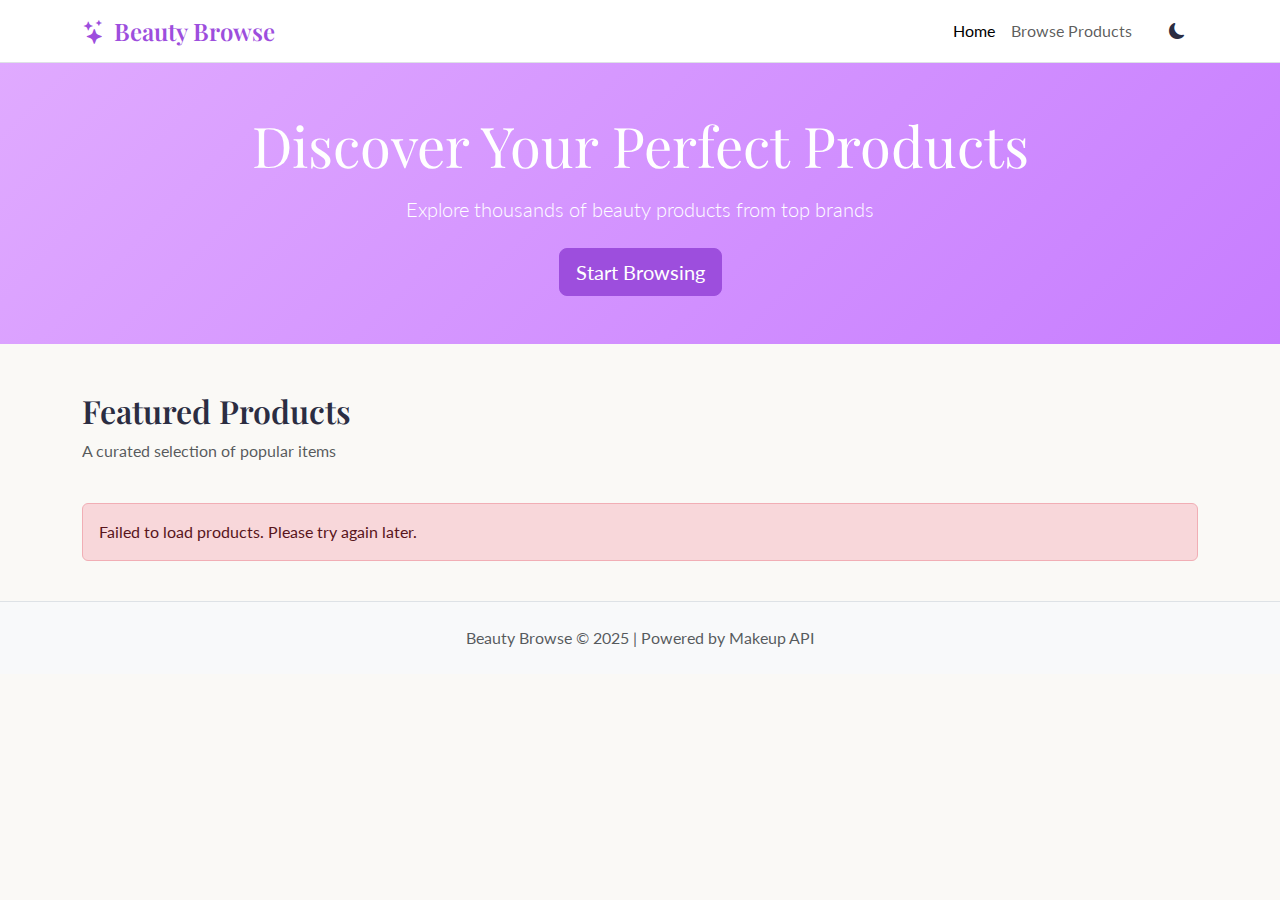
<file: final/index.html>
<!DOCTYPE html>
<html lang="en">
<head>
  <meta charset="UTF-8">
  <meta name="viewport" content="width=device-width, initial-scale=1">
  <title>Beauty Browse - Home</title>
  <link href="https://cdn.jsdelivr.net/npm/bootstrap@5.3.6/dist/css/bootstrap.min.css" rel="stylesheet">
  <link rel="stylesheet" href="https://cdn.jsdelivr.net/npm/bootstrap-icons@1.11.1/font/bootstrap-icons.css">
  <link href="https://fonts.googleapis.com/css2?family=Playfair+Display:wght@400;500;600;700&family=Lato:wght@300;400;700&display=swap" rel="stylesheet">
  <style>
    /* CSS will be inline for artifact simplicity */
    :root {
      --primary-color: #c77dff;
      --secondary-color: #e0aaff;
      --accent-color: #9d4edd;
      --bg-light: #faf9f6;
      --text-dark: #2b2d42;
      --text-muted: #6c757d;
    }

    [data-theme="dark"] {
      --primary-color: #b794f6;
      --secondary-color: #d4a5f3;
      --accent-color: #9d72e7;
      --bg-light: #1a1a1a;
      --text-dark: #e8e8e8;
      --text-muted: #a0a0a0;
    }

    body {
      font-family: 'Lato', sans-serif;
      background-color: var(--bg-light);
      color: var(--text-dark);
      transition: all 0.3s ease;
    }

    [data-theme="dark"] body {
      background-color: #1a1a1a;
    }

    [data-theme="dark"] .navbar,
    [data-theme="dark"] .hero-section,
    [data-theme="dark"] footer {
      background-color: #242424 !important;
      border-color: #3a3a3a !important;
    }

    [data-theme="dark"] .card {
      background-color: #2a2a2a;
      border-color: #3a3a3a;
    }

    h1, h2, .section-title {
      font-family: 'Playfair Display', serif;
      font-weight: 600;
      color: var(--text-dark);
    }

    .navbar-brand {
      font-family: 'Playfair Display', serif;
      font-weight: 600;
      font-size: 1.5rem;
      color: var(--accent-color) !important;
    }

    .hero-section {
      background: linear-gradient(135deg, var(--secondary-color) 0%, var(--primary-color) 100%);
      color: white;
    }

    .hero-section h1,
    .hero-section .lead {
      color: white;
    }

    .btn-primary {
      background-color: var(--accent-color);
      border-color: var(--accent-color);
    }

    .btn-primary:hover {
      background-color: var(--primary-color);
      border-color: var(--primary-color);
    }

    .card {
      border: none;
      box-shadow: 0 2px 8px rgba(0,0,0,0.1);
      transition: transform 0.2s;
      height: 100%;
    }

    .card:hover {
      transform: translateY(-5px);
      box-shadow: 0 4px 12px rgba(0,0,0,0.15);
    }

    .card-img-top {
      height: 200px;
      object-fit: contain;
      padding: 1rem;
      background-color: #f8f9fa;
    }

    [data-theme="dark"] .card-img-top {
      background-color: #333;
    }

    .price-tag {
      font-size: 1.25rem;
      font-weight: 600;
      color: var(--accent-color);
    }

    .product-brand {
      text-transform: capitalize;
      font-weight: 600;
      color: var(--text-muted);
      font-size: 0.875rem;
    }

    #themeToggle {
      color: var(--text-dark);
    }
  </style>
</head>
<body onload="initPage()">
  <nav class="navbar navbar-expand-lg navbar-light bg-white sticky-top border-bottom">
    <div class="container">
      <a class="navbar-brand" href="index.html">
        <i class="bi bi-stars me-2"></i>Beauty Browse
      </a>
      <button class="navbar-toggler" type="button" data-bs-toggle="collapse" data-bs-target="#navbarNav">
        <span class="navbar-toggler-icon"></span>
      </button>
      <div class="collapse navbar-collapse" id="navbarNav">
        <ul class="navbar-nav ms-auto">
          <li class="nav-item">
            <a class="nav-link active" href="index.html">Home</a>
          </li>
          <li class="nav-item">
            <a class="nav-link" href="search.html">Browse Products</a>
          </li>
        </ul>
        <button id="themeToggle" class="btn btn-link ms-3" onclick="toggleTheme()">
          <i id="themeIcon" class="bi bi-moon-fill"></i>
        </button>
      </div>
    </div>
  </nav>

  <header class="hero-section text-center py-5">
    <div class="container">
      <h1 class="display-4 mb-3">Discover Your Perfect Products</h1>
      <p class="lead mb-4">Explore thousands of beauty products from top brands</p>
      <a href="search.html" class="btn btn-primary btn-lg">Start Browsing</a>
    </div>
  </header>

  <div class="container my-5">
    <div class="row mb-4">
      <div class="col">
        <h2 class="section-title">Featured Products</h2>
        <p class="text-muted">A curated selection of popular items</p>
      </div>
    </div>

    <div id="loading" class="text-center my-5">
      <div class="spinner-border text-primary" role="status">
        <span class="visually-hidden">Loading...</span>
      </div>
      <p class="mt-3 text-muted">Loading products...</p>
    </div>

    <div id="error" class="alert alert-danger d-none"></div>
    
    <div id="productGrid" class="row row-cols-1 row-cols-md-3 row-cols-lg-4 g-4"></div>
  </div>

  <footer class="bg-light py-4 mt-5 border-top">
    <div class="container text-center">
      <p class="text-muted mb-0">Beauty Browse &copy; 2025 | Powered by Makeup API</p>
    </div>
  </footer>

  <script src="https://cdn.jsdelivr.net/npm/bootstrap@5.3.6/dist/js/bootstrap.bundle.min.js"></script>
  <script>
    const API_BASE = 'https://makeup-api.herokuapp.com/api/v1/products.json';

    function toggleTheme() {
      const body = document.body;
      const icon = document.getElementById('themeIcon');
      
      if (body.getAttribute('data-theme') === 'dark') {
        body.removeAttribute('data-theme');
        icon.className = 'bi bi-moon-fill';
        sessionStorage.setItem('theme', 'light');
      } else {
        body.setAttribute('data-theme', 'dark');
        icon.className = 'bi bi-sun-fill';
        sessionStorage.setItem('theme', 'dark');
      }
    }

    function loadTheme() {
      const savedTheme = sessionStorage.getItem('theme');
      const icon = document.getElementById('themeIcon');
      
      if (savedTheme === 'dark') {
        document.body.setAttribute('data-theme', 'dark');
        if (icon) icon.className = 'bi bi-sun-fill';
      }
    }

    function formatPrice(price) {
      return price ? `${parseFloat(price).toFixed(2)}` : 'Price N/A';
    }

    function createProductCard(product) {
      const imageUrl = product.image_link || 'https://via.placeholder.com/200?text=No+Image';
      const brand = product.brand || 'Unknown Brand';
      const name = product.name || 'Unnamed Product';
      const price = formatPrice(product.price);
      const type = product.product_type ? product.product_type.replace('_', ' ') : 'Product';

      return `
        <div class="col">
          <div class="card">
            <img src="${imageUrl}" class="card-img-top" alt="${name}" onerror="this.src='https://via.placeholder.com/200?text=No+Image'">
            <div class="card-body">
              <p class="product-brand mb-1">${brand}</p>
              <h6 class="card-title">${name}</h6>
              <p class="text-muted small mb-2">${type}</p>
              <p class="price-tag mb-0">${price}</p>
            </div>
          </div>
        </div>
      `;
    }

    function loadFeaturedProducts() {
      const loading = document.getElementById('loading');
      const error = document.getElementById('error');
      const grid = document.getElementById('productGrid');

      fetch(`${API_BASE}?brand=maybelline`)
        .then(response => response.json())
        .then(data => {
          loading.classList.add('d-none');

          if (!data || data.length === 0) {
            error.textContent = 'No products found.';
            error.classList.remove('d-none');
            return;
          }

          // Filter out products with no image or no price
          const filteredData = data.filter(product => {
            const hasImage = product.image_link && product.image_link.trim() !== '';
            const hasPrice = product.price && product.price !== '0.0' && product.price !== 0;
            return hasImage && hasPrice;
          });

          // Get first 12 filtered products
          const products = filteredData.slice(0, 12);
          
          if (products.length === 0) {
            error.textContent = 'No products found.';
            error.classList.remove('d-none');
            return;
          }

          grid.innerHTML = products.map(product => createProductCard(product)).join('');
        })
        .catch(err => {
          loading.classList.add('d-none');
          error.textContent = 'Failed to load products. Please try again later.';
          error.classList.remove('d-none');
          console.error('Error:', err);
        });
    }

    function initPage() {
      loadTheme();
      if (document.getElementById('productGrid')) {
        loadFeaturedProducts();
      }
    }
  </script>
</body>
</html>
</file>
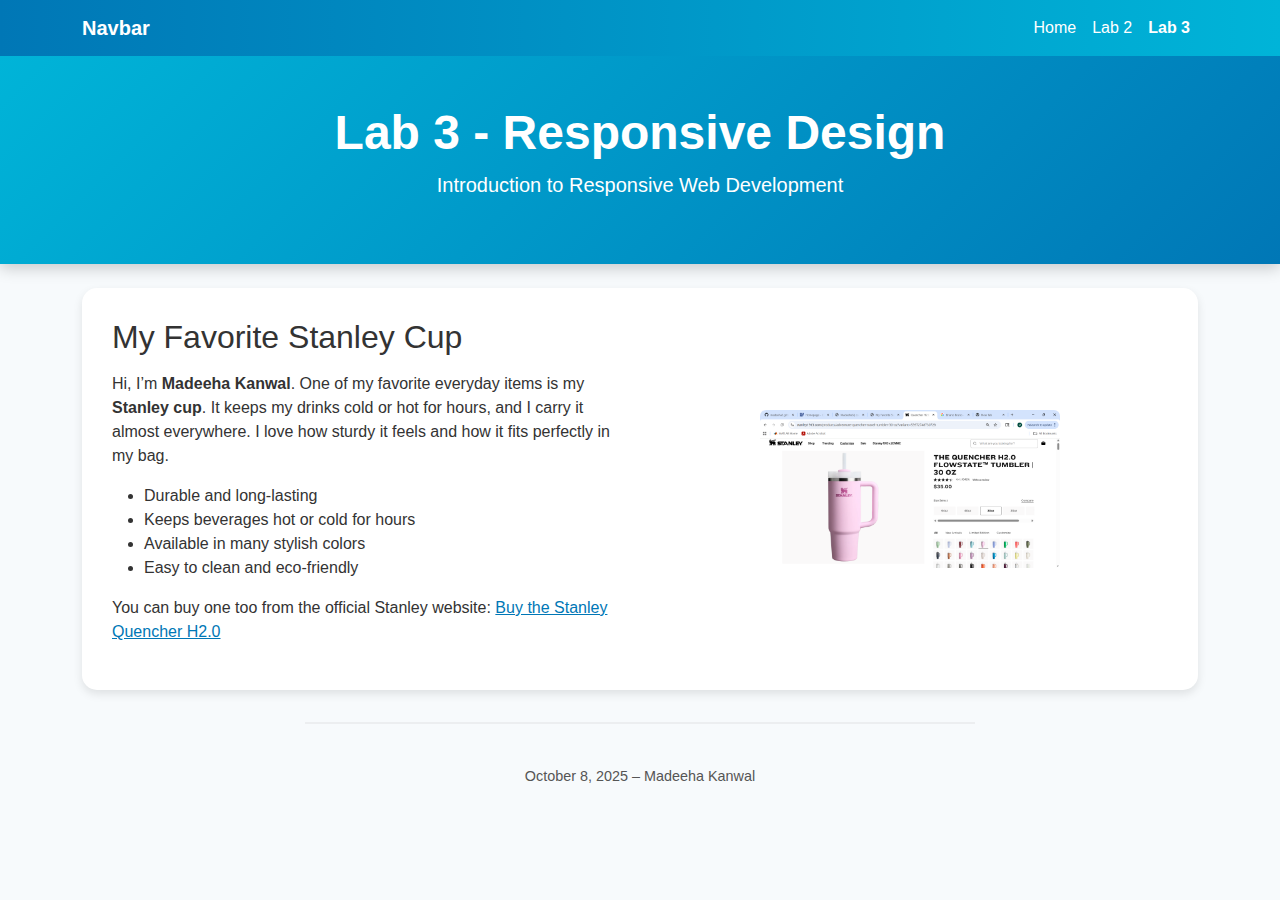
<file: LAB3/index.html>
<!DOCTYPE html>
<html lang="en">
<head>
    <meta charset="UTF-8">
    <meta name="viewport" content="width=device-width, initial-scale=1.0">
    <title>Lab 3 - Responsive Design</title>

    <!-- Bootstrap CSS -->
    <link href="https://cdn.jsdelivr.net/npm/bootstrap@5.3.3/dist/css/bootstrap.min.css" rel="stylesheet">

    <style>
        body {
            font-family: 'Poppins', sans-serif;
            background-color: #f7fafc;
            color: #333;
        }

        /* Navbar */
        .navbar {
            background: linear-gradient(90deg, #0077b6, #00b4d8);
        }
        .navbar a {
            color: white !important;
            transition: 0.3s;
        }
        .navbar a:hover {
            text-decoration: underline;
            color: #caf0f8 !important;
        }

        /* Jumbotron */
        header {
            background: linear-gradient(135deg, #00b4d8, #0077b6);
            color: white;
            box-shadow: 0 4px 15px rgba(0,0,0,0.2);
        }

        /* Image styling */
        img {
            transition: transform 0.4s ease, box-shadow 0.4s ease;
        }
        img:hover {
            transform: scale(1.05);
            box-shadow: 0 8px 20px rgba(0,0,0,0.3);
        }

        /* Links */
        a {
            color: #0077b6;
            font-weight: 500;
        }
        a:hover {
            color: #023e8a;
        }

        /* Card-style content */
        .content-box {
            background-color: white;
            border-radius: 15px;
            padding: 30px;
            box-shadow: 0 4px 10px rgba(0,0,0,0.1);
            transition: 0.3s;
        }
        .content-box:hover {
            box-shadow: 0 6px 20px rgba(0,0,0,0.15);
        }

        hr {
            border: 1px solid #ccc;
            width: 60%;
            margin: 2rem auto;
        }

        footer {
            text-align: center;
            color: #555;
            padding: 10px;
            font-size: 0.9rem;
        }
    </style>
</head>

<body>
    <!-- Navbar -->
    <nav class="navbar navbar-expand-lg navbar-dark">
        <div class="container">
            <a class="navbar-brand fw-bold" href="#">Navbar</a>
            <button class="navbar-toggler" type="button" data-bs-toggle="collapse" data-bs-target="#navbarNav">
                <span class="navbar-toggler-icon"></span>
            </button>

            <div class="collapse navbar-collapse" id="navbarNav">
                <ul class="navbar-nav ms-auto">
                    <li class="nav-item"><a class="nav-link" href="index.html">Home</a></li>
                    <li class="nav-item"><a class="nav-link" href="lab2.html">Lab 2</a></li>
                    <li class="nav-item"><a class="nav-link active fw-semibold" href="lab3.html">Lab 3</a></li>
                </ul>
            </div>
        </div>
    </nav>

    <!-- Header / Jumbotron -->
    <header class="text-center py-5 mb-4">
        <div class="container">
            <h1 class="display-5 fw-bold">Lab 3 - Responsive Design</h1>
            <p class="lead">Introduction to Responsive Web Development</p>
        </div>
    </header>

    <!-- Main Content -->
    <div class="container mb-5">
        <div class="content-box">
            <div class="row align-items-center">
                <div class="col-md-6 mb-4 mb-md-0">
                    <h2 class="mb-3">My Favorite Stanley Cup</h2>
                    <p>
                        Hi, I’m <strong>Madeeha Kanwal</strong>. One of my favorite everyday items is my
                        <strong>Stanley cup</strong>. It keeps my drinks cold or hot for hours,
                        and I carry it almost everywhere. I love how sturdy it feels and how it fits perfectly in my bag.
                    </p>

                    <ul>
                        <li>Durable and long-lasting</li>
                        <li>Keeps beverages hot or cold for hours</li>
                        <li>Available in many stylish colors</li>
                        <li>Easy to clean and eco-friendly</li>
                    </ul>

                    <p>
                        You can buy one too from the official Stanley website:
                        <a href="https://www.stanley1913.com/products/quencher-h2-0-flowstate-tumbler-40-oz" target="_blank">
                            Buy the Stanley Quencher H2.0
                        </a>
                    </p>
                </div>

                <div class="col-md-6 text-center">
                    <img src="image/mycup.jpg" alt="My Stanley Cup" class="img-fluid rounded" width="300">
                </div>
            </div>
        </div>

        <hr>
        <footer>
            October 8, 2025 – Madeeha Kanwal
        </footer>
    </div>

    <!-- Bootstrap JS -->
    <script src="https://cdn.jsdelivr.net/npm/bootstrap@5.3.3/dist/js/bootstrap.bundle.min.js"></script>
</body>
</html>
</file>
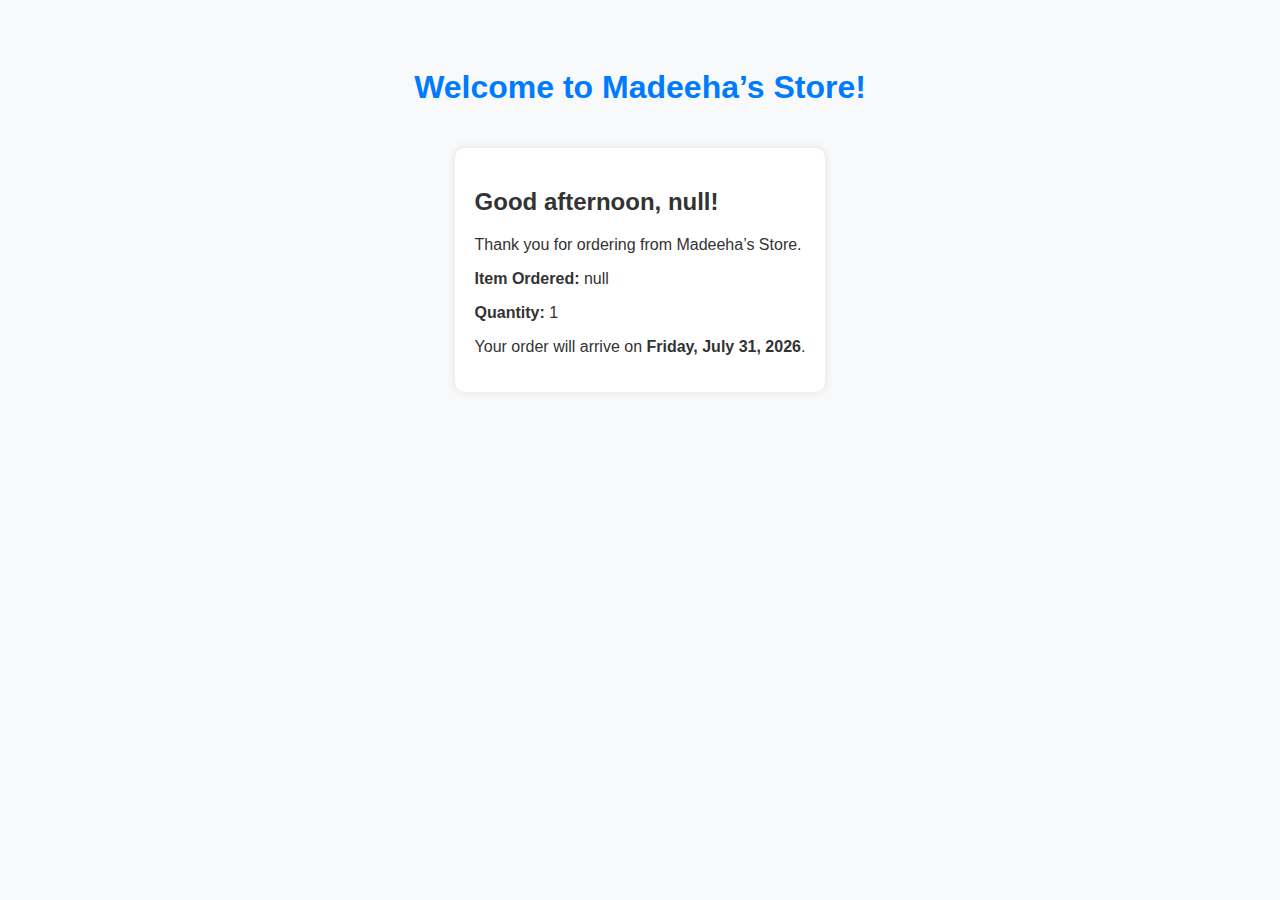
<file: LAB4/index.html>
<!DOCTYPE html>
<html>
<head>
    <title>Madeeha's Online Store</title>
    <meta charset="UTF-8">
    <meta name="viewport" content="width=device-width, initial-scale=1.0">
    <style>
        body {
            font-family: Arial, sans-serif;
            background-color: #f8f9fa;
            color: #333;
            text-align: center;
            padding: 40px;
        }
        h1 {
            color: #007BFF;
        }
        .order-summary {
            background-color: #fff;
            border-radius: 10px;
            box-shadow: 0px 0px 10px rgba(0,0,0,0.1);
            display: inline-block;
            padding: 20px;
            margin-top: 20px;
            text-align: left;
        }
    </style>
</head>

<body>
    <h1>Welcome to Madeeha’s Store!</h1>
    <div id="orderDetails" class="order-summary"></div>

    <script>
        // 1. Welcome alert
        alert("Welcome to Madeeha’s Store!");

        // 2. Prompt for name, item, quantity
        const name = prompt("What is your name?");
        const item = prompt("What item would you like to order?");
        let quantity = prompt("How many would you like to order? (1-99)");

        // Ensure quantity is between 1–99
        quantity = parseInt(quantity);
        if (isNaN(quantity) || quantity < 1 || quantity > 99) {
            alert("Please enter a valid number between 1 and 99.");
            quantity = 1; // default value
        }

        // 3. Greet customer appropriately based on time
        const hour = new Date().getHours();
        let greeting;
        if (hour < 12) {
            greeting = "Good morning";
        } else if (hour < 18) {
            greeting = "Good afternoon";
        } else {
            greeting = "Good evening";
        }

        // 4. Calculate delivery date (7 days from now)
        const today = new Date();
        const arrival = new Date(today);
        arrival.setDate(today.getDate() + 7);

        // Format the arrival date
        const options = { weekday: 'long', year: 'numeric', month: 'long', day: 'numeric' };
        const arrivalDate = arrival.toLocaleDateString('en-US', options);

        // 5. Display order details on the website
        document.getElementById("orderDetails").innerHTML = `
            <h2>${greeting}, ${name}!</h2>
            <p>Thank you for ordering from Madeeha’s Store.</p>
            <p><strong>Item Ordered:</strong> ${item}</p>
            <p><strong>Quantity:</strong> ${quantity}</p>
            <p>Your order will arrive on <strong>${arrivalDate}</strong>.</p>
        `;
    </script>
</body>
</html>
</file>
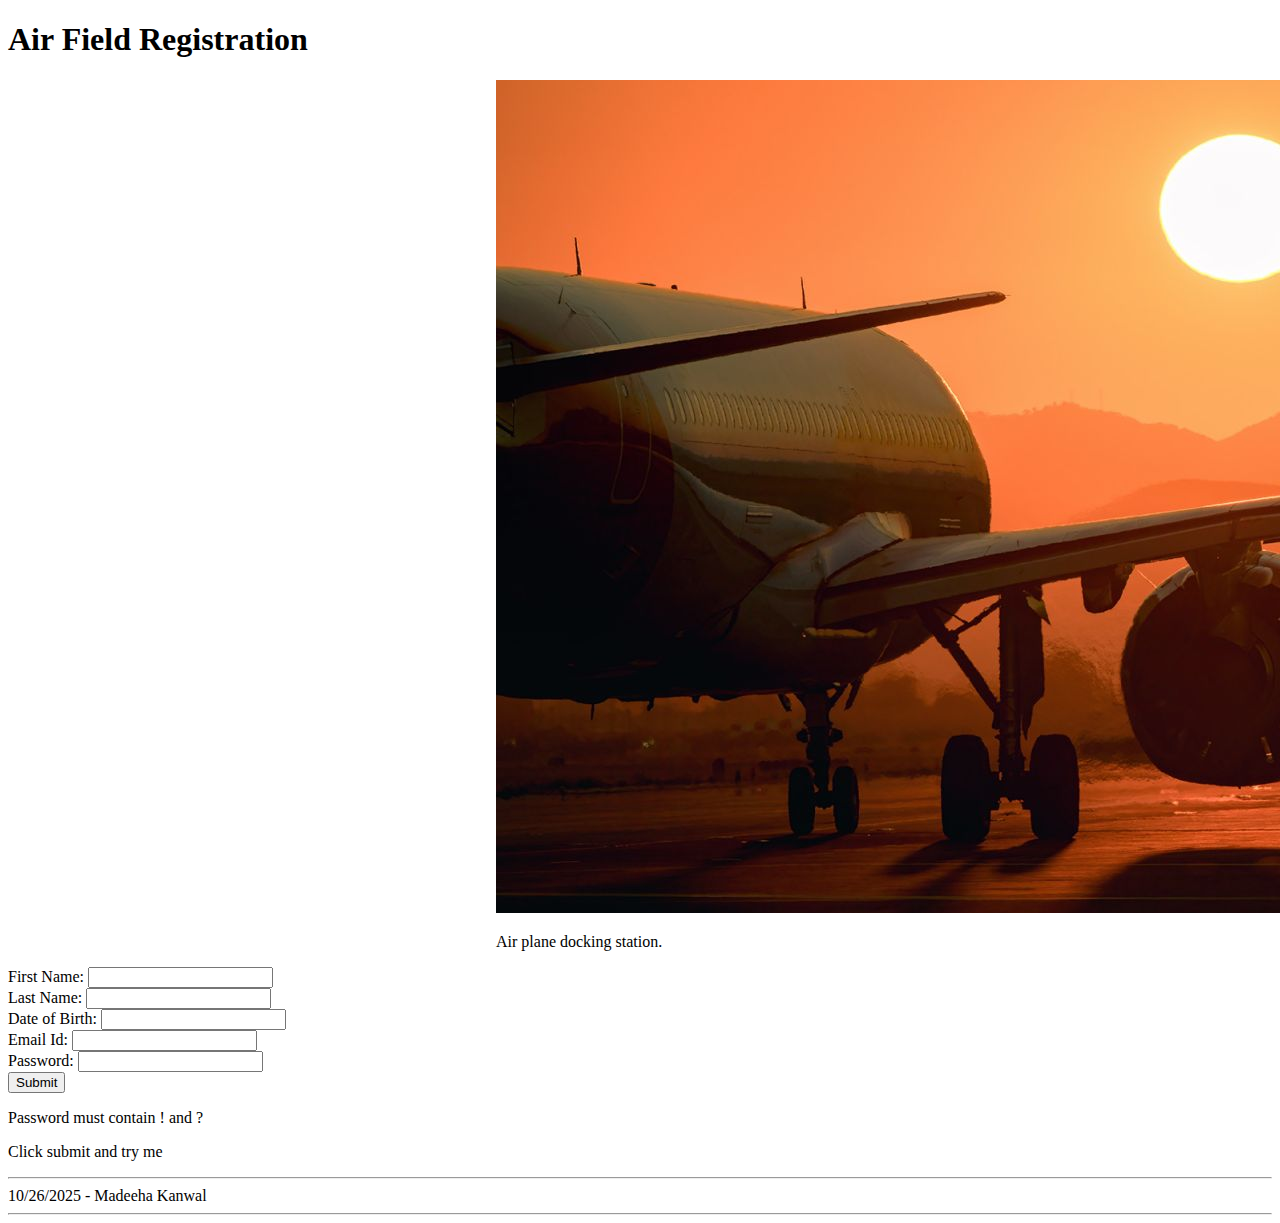
<file: LAB5/INDEX.HTML>
<!DOCTYPE html>
<head>
    <title> Air Field Registration </title>
   
    <!-- Required meta tags -->
    <meta charset="utf-8">
    <meta name="viewport" content="width=device-width, initial-scale=1, shrink-to-fit=no">
 
    <!-- Bootstrap CSS -->
    <link href="https://cdn.jsdelivr.net/npm/bootstrap@5.3.2/dist/css/bootstrap.min.css" rel="stylesheet"
    integrity="sha384-T3c6CoIi6uLrA9TneNEoa7RxnatzjcDSCmG1MXxSR1GAsXEV/Dwwykc2MPK8M2HN" crossorigin="anonymous">
    <script src="https://cdn.jsdelivr.net/npm/bootstrap@5.3.2/dist/js/bootstrap.bundle.min.js"
    integrity="sha384-C6RzsynM9kWDrMNeT87bh95OGNyZPhcTNXj1NW7RuBCsyN/o0jlpcV8Qyq46cDfL" crossorigin="anonymous"></script>

    <script>
        function submitForm(){
            var elements = document.getElementById("myForm").elements;
            var elemArr1 = Array.from(elements);
            var submission = {};
            elemArr1.forEach((element) => {
                if (element.name){
                    submission[element.name] = element.value;
                }
            });
            var p = submission["Pass"] || "";
            var correctpassword = p.includes("!") || p.includes("?");

            submission["Pass"] = "*".repeat(p.length);
       
            var approval;
            if (correctpassword){
                approval = "<strong>Submission Successful!</strong>";
            } else {
                approval = "<strong>Submission Unsuccessful! Password must contain ! and ? </strong>";    
            }

            var demo = `
                ${approval}<br>
                First Name: ${submission["fname"] || ""}<br>
                Last Name: ${submission["lname"] || ""}<br>
                Date of Birth: ${submission["fdate"] || ""}<br>
                Email: ${submission["email"] || ""}<br>
                Password: ${submission["Pass"]}
            `;
           
            document.getElementById("demo").innerHTML = demo;
        }
    </script>
</head>
<body>
    <div class="container text-center">
        <h1 class="my-4"> Air Field Registration </h1>
        <div class="card" style="width: 18rem; margin: 0 auto;">
            <img src="image/airplanes.jpg" class="card-img-top">
            <div class="card-body">
                <p class="card-text">Air plane docking station.</p>
            </div>
        </div>
           
        <form id="myForm">
            First Name: <input type="text" name="fname"><br>
            Last Name: <input type="text" name="lname"><br>
            Date of Birth: <input type="text" name="fdate"><br>
            Email Id: <input type="text" name="email"><br>
            Password: <input type="text" name="Pass"><br>
        </form>

        <button class="btn btn-primary mt-3" onclick="submitForm()">Submit</button>
        <p class="mt-2">Password must contain ! and ?</p>
        <p>Click submit and try me</p>
        <p id="demo"></p>
    </div>

    <hr class="horizontal rule">
    <span>10/26/2025 - Madeeha Kanwal</span>
    <hr class="horizontal rule">
</body>
</html>
</file>
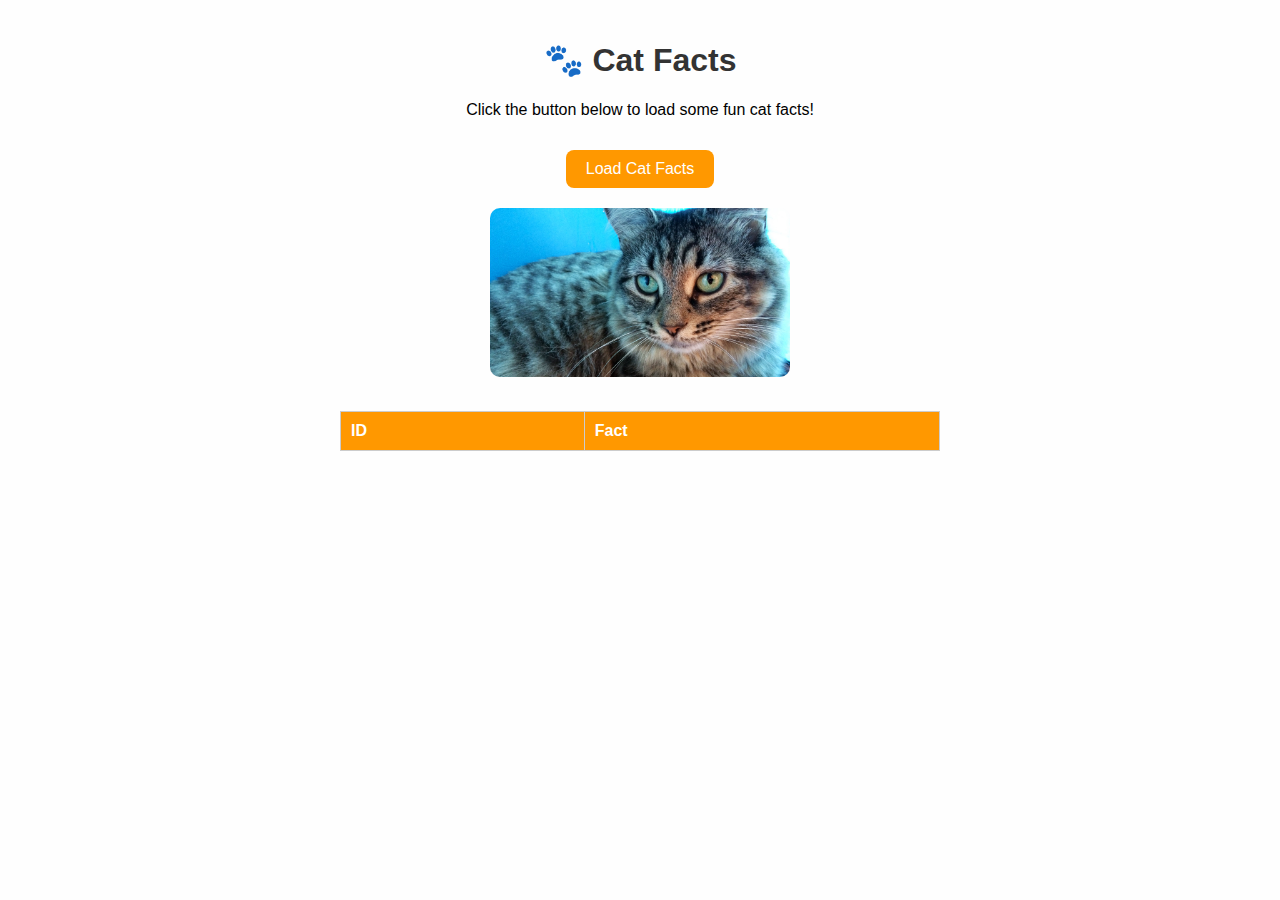
<file: LAB6/Index.html>
<!DOCTYPE html>
<html lang="en">
<head>
    <meta charset="UTF-8">
    <meta name="viewport" content="width=device-width, initial-scale=1.0">
    <title>Cat Facts</title>
    <style>
        /* Basic styling to make the page look clean and centered */
        body {
            font-family: Arial, sans-serif;
            background-color: #fefefe;
            text-align: center;
            margin: 0;
            padding: 20px;
        }

        h1 {
            color: #333;
        }

        button {
            background-color: #ff9800;
            color: white;
            border: none;
            padding: 10px 20px;
            margin-top: 15px;
            border-radius: 8px;
            cursor: pointer;
            font-size: 16px;
        }

        button:hover {
            background-color: #e68a00;
        }

        img {
            margin-top: 20px;
            width: 300px;
            border-radius: 10px;
        }

        table {
            margin: 30px auto;
            border-collapse: collapse;
            width: 80%;
            max-width: 600px;
        }

        th, td {
            border: 1px solid #ccc;
            padding: 10px;
            text-align: left;
        }

        th {
            background-color: #ff9800;
            color: white;
        }

        tr:nth-child(even) {
            background-color: #f2f2f2;
        }
    </style>
</head>
<body>
    <h1>🐾 Cat Facts</h1>
    <p>Click the button below to load some fun cat facts!</p>

    <!-- Button to load data from REST API -->
    <button onclick="loadCatFacts()">Load Cat Facts</button>

    <!-- Default image before API call -->
    <div>
        <img id="catImage" src="image/mycat.jpg" alt="My Cat">
    </div>

    <!-- Table to show data from the API -->
    <table>
        <thead>
            <tr>
                <th>ID</th>
                <th>Fact</th>
            </tr>
        </thead>
        <tbody id="factsTable"></tbody>
    </table>

    <script>
        // Function to fetch and display cat facts from REST API
        async function loadCatFacts() {
            const apiUrl = 'https://brianobruno.github.io/cats.json';

            try {
                // Fetch data from the API
                const response = await fetch(apiUrl);
                const data = await response.json();

                // Update image with the one from the API
                document.getElementById("catImage").src = data.image;

                // Sort facts by factId
                const sortedFacts = data.facts.sort((a, b) => a.factId - b.factId);

                // Display facts in the table
                const tableBody = document.getElementById("factsTable");
                tableBody.innerHTML = ""; // clear old data

                sortedFacts.forEach(fact => {
                    const row = `<tr>
                                    <td>${fact.factId}</td>
                                    <td>${fact.text}</td>
                                 </tr>`;
                    tableBody.innerHTML += row;
                });

            } catch (error) {
                console.error("Error fetching cat facts:", error);
                alert("Something went wrong while loading cat facts. Please try again.");
            }
        }
    </script>
</body>
</html>
</file>
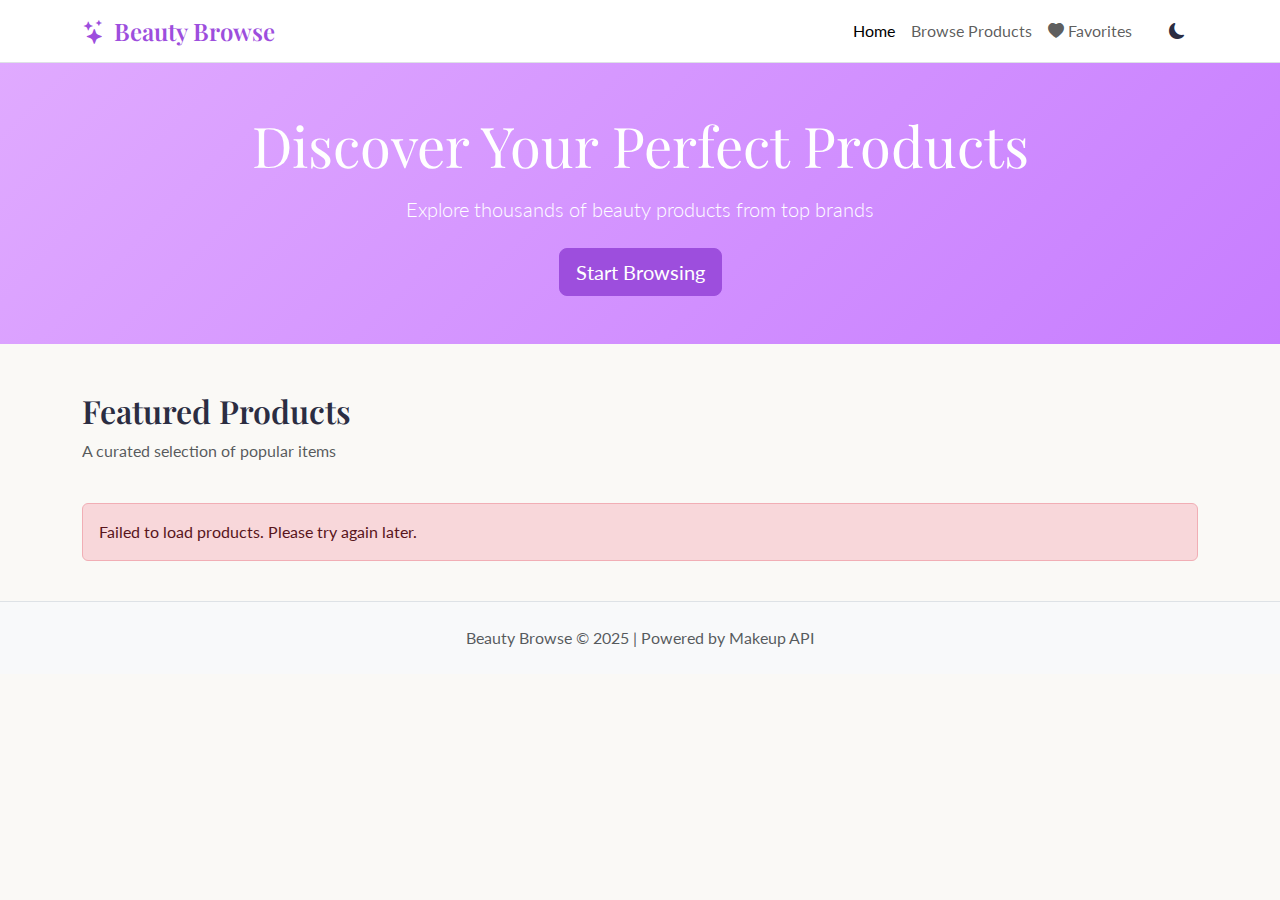
<file: final/final/index.html>
<!DOCTYPE html>
<html lang="en">
<head>
  <meta charset="UTF-8">
  <meta name="viewport" content="width=device-width, initial-scale=1">
  <title>Beauty Browse - Home</title>
  <link href="https://cdn.jsdelivr.net/npm/bootstrap@5.3.6/dist/css/bootstrap.min.css" rel="stylesheet">
  <link rel="stylesheet" href="https://cdn.jsdelivr.net/npm/bootstrap-icons@1.11.1/font/bootstrap-icons.css">
  <link href="https://fonts.googleapis.com/css2?family=Playfair+Display:wght@400;500;600;700&family=Lato:wght@300;400;700&display=swap" rel="stylesheet">
  <style>
    :root {
      --primary-color: #c77dff;
      --secondary-color: #e0aaff;
      --accent-color: #9d4edd;
      --bg-light: #faf9f6;
      --text-dark: #2b2d42;
      --text-muted: #6c757d;
    }

    [data-theme="dark"] {
      --primary-color: #b794f6;
      --secondary-color: #d4a5f3;
      --accent-color: #9d72e7;
      --bg-light: #1a1a1a;
      --text-dark: #e8e8e8;
      --text-muted: #a0a0a0;
    }

    body {
      font-family: 'Lato', sans-serif;
      background-color: var(--bg-light);
      color: var(--text-dark);
      transition: all 0.3s ease;
    }

    [data-theme="dark"] body {
      background-color: #1a1a1a;
    }

    [data-theme="dark"] .navbar,
    [data-theme="dark"] .hero-section,
    [data-theme="dark"] footer,
    [data-theme="dark"] .modal-content {
      background-color: #242424 !important;
      border-color: #3a3a3a !important;
    }

    [data-theme="dark"] .card {
      background-color: #2a2a2a;
      border-color: #3a3a3a;
    }

    [data-theme="dark"] .btn-close {
      filter: invert(1);
    }

    h1, h2, .section-title {
      font-family: 'Playfair Display', serif;
      font-weight: 600;
      color: var(--text-dark);
    }

    .navbar-brand {
      font-family: 'Playfair Display', serif;
      font-weight: 600;
      font-size: 1.5rem;
      color: var(--accent-color) !important;
    }

    .hero-section {
      background: linear-gradient(135deg, var(--secondary-color) 0%, var(--primary-color) 100%);
      color: white;
    }

    .hero-section h1,
    .hero-section .lead {
      color: white;
    }

    .btn-primary {
      background-color: var(--accent-color);
      border-color: var(--accent-color);
    }

    .btn-primary:hover {
      background-color: var(--primary-color);
      border-color: var(--primary-color);
    }

    .card {
      border: none;
      box-shadow: 0 2px 8px rgba(0,0,0,0.1);
      transition: transform 0.2s;
      height: 100%;
      position: relative;
    }

    .card:hover {
      transform: translateY(-5px);
      box-shadow: 0 4px 12px rgba(0,0,0,0.15);
    }

    .card-img-top {
      height: 200px;
      object-fit: contain;
      padding: 1rem;
      background-color: #f8f9fa;
      cursor: pointer;
    }

    [data-theme="dark"] .card-img-top {
      background-color: #333;
    }

    .price-tag {
      font-size: 1.25rem;
      font-weight: 600;
      color: var(--accent-color);
    }

    .product-brand {
      text-transform: capitalize;
      font-weight: 600;
      color: var(--text-muted);
      font-size: 0.875rem;
    }

    #themeToggle {
      color: var(--text-dark);
    }

    .favorite-btn {
      position: absolute;
      top: 10px;
      right: 10px;
      background: white;
      border: none;
      border-radius: 50%;
      width: 36px;
      height: 36px;
      display: flex;
      align-items: center;
      justify-content: center;
      cursor: pointer;
      box-shadow: 0 2px 4px rgba(0,0,0,0.1);
      transition: all 0.2s;
      z-index: 10;
    }

    [data-theme="dark"] .favorite-btn {
      background: #333;
    }

    .favorite-btn:hover {
      transform: scale(1.1);
    }

    .favorite-btn i {
      font-size: 1.2rem;
      color: var(--accent-color);
    }

    .favorite-btn.active i {
      color: #e63946;
    }

    .favorites-badge {
      position: relative;
    }

    .favorites-badge .badge {
      position: absolute;
      top: -8px;
      right: -8px;
      background-color: #e63946;
    }

    .product-detail-img {
      max-height: 400px;
      object-fit: contain;
      background-color: #f8f9fa;
      padding: 2rem;
      border-radius: 8px;
    }

    [data-theme="dark"] .product-detail-img {
      background-color: #333;
    }

    .color-swatch {
      display: inline-block;
      width: 30px;
      height: 30px;
      border-radius: 50%;
      border: 2px solid #ddd;
      margin-right: 8px;
      margin-bottom: 8px;
    }

    .tag-badge {
      display: inline-block;
      margin-right: 6px;
      margin-bottom: 6px;
    }
  </style>
</head>
<body onload="initPage()">
  <nav class="navbar navbar-expand-lg navbar-light bg-white sticky-top border-bottom">
    <div class="container">
      <a class="navbar-brand" href="#" onclick="loadPage('home')">
        <i class="bi bi-stars me-2"></i>Beauty Browse
      </a>
      <button class="navbar-toggler" type="button" data-bs-toggle="collapse" data-bs-target="#navbarNav">
        <span class="navbar-toggler-icon"></span>
      </button>
      <div class="collapse navbar-collapse" id="navbarNav">
        <ul class="navbar-nav ms-auto">
          <li class="nav-item">
            <a class="nav-link active" href="#" onclick="loadPage('home')">Home</a>
          </li>
          <li class="nav-item">
            <a class="nav-link" href="#" onclick="loadPage('search')">Browse Products</a>
          </li>
          <li class="nav-item">
            <a class="nav-link favorites-badge" href="#" onclick="loadPage('favorites')">
              <i class="bi bi-heart-fill me-1"></i>Favorites
              <span id="favBadge" class="badge rounded-pill d-none">0</span>
            </a>
          </li>
        </ul>
        <button id="themeToggle" class="btn btn-link ms-3" onclick="toggleTheme()">
          <i id="themeIcon" class="bi bi-moon-fill"></i>
        </button>
      </div>
    </div>
  </nav>

  <div id="pageContent"></div>

  <footer class="bg-light py-4 mt-5 border-top">
    <div class="container text-center">
      <p class="text-muted mb-0">Beauty Browse &copy; 2025 | Powered by Makeup API</p>
    </div>
  </footer>

  <!-- Product Detail Modal -->
  <div class="modal fade" id="productModal" tabindex="-1">
    <div class="modal-dialog modal-lg modal-dialog-centered">
      <div class="modal-content">
        <div class="modal-header">
          <h5 class="modal-title" id="modalProductName">Product Details</h5>
          <button type="button" class="btn-close" data-bs-dismiss="modal"></button>
        </div>
        <div class="modal-body" id="modalBody">
          <div class="text-center">
            <div class="spinner-border text-primary" role="status">
              <span class="visually-hidden">Loading...</span>
            </div>
          </div>
        </div>
      </div>
    </div>
  </div>

  <script src="https://cdn.jsdelivr.net/npm/bootstrap@5.3.6/dist/js/bootstrap.bundle.min.js"></script>
  <script>
    const API_BASE = 'https://makeup-api.herokuapp.com/api/v1/products.json';
    let favorites = [];
    let currentPage = 'home';

    // Theme functions
    function toggleTheme() {
      const body = document.body;
      const icon = document.getElementById('themeIcon');
      
      if (body.getAttribute('data-theme') === 'dark') {
        body.removeAttribute('data-theme');
        icon.className = 'bi bi-moon-fill';
        sessionStorage.setItem('theme', 'light');
      } else {
        body.setAttribute('data-theme', 'dark');
        icon.className = 'bi bi-sun-fill';
        sessionStorage.setItem('theme', 'dark');
      }
    }

    function loadTheme() {
      const savedTheme = sessionStorage.getItem('theme');
      const icon = document.getElementById('themeIcon');
      
      if (savedTheme === 'dark') {
        document.body.setAttribute('data-theme', 'dark');
        if (icon) icon.className = 'bi bi-sun-fill';
      }
    }

    // Favorites functions
    function loadFavorites() {
      const saved = sessionStorage.getItem('favorites');
      if (saved) {
        favorites = JSON.parse(saved);
        updateFavoritesBadge();
      }
    }

    function saveFavorites() {
      sessionStorage.setItem('favorites', JSON.stringify(favorites));
      updateFavoritesBadge();
    }

    function toggleFavorite(productId) {
      const index = favorites.indexOf(productId);
      if (index > -1) {
        favorites.splice(index, 1);
      } else {
        favorites.push(productId);
      }
      saveFavorites();
      
      // Update button state
      const btn = document.querySelector(`[data-product-id="${productId}"]`);
      if (btn) {
        btn.classList.toggle('active');
      }
      
      // Refresh favorites page if we're on it
      if (currentPage === 'favorites') {
        loadPage('favorites');
      }
    }

    function isFavorite(productId) {
      return favorites.includes(productId);
    }

    function updateFavoritesBadge() {
      const badge = document.getElementById('favBadge');
      if (favorites.length > 0) {
        badge.textContent = favorites.length;
        badge.classList.remove('d-none');
      } else {
        badge.classList.add('d-none');
      }
    }

    // Product card creation
    function formatPrice(price) {
      return price ? `$${parseFloat(price).toFixed(2)}` : 'Price N/A';
    }

    function createProductCard(product) {
      const imageUrl = product.image_link || 'https://via.placeholder.com/200?text=No+Image';
      const brand = product.brand || 'Unknown Brand';
      const name = product.name || 'Unnamed Product';
      const price = formatPrice(product.price);
      const type = product.product_type ? product.product_type.replace('_', ' ') : 'Product';
      const isFav = isFavorite(product.id);

      return `
        <div class="col">
          <div class="card">
            <button class="favorite-btn ${isFav ? 'active' : ''}" data-product-id="${product.id}" onclick="toggleFavorite(${product.id})">
              <i class="bi bi-heart-fill"></i>
            </button>
            <img src="${imageUrl}" class="card-img-top" alt="${name}" 
                 onerror="this.src='https://via.placeholder.com/200?text=No+Image'"
                 onclick="showProductDetail(${product.id})">
            <div class="card-body">
              <p class="product-brand mb-1">${brand}</p>
              <h6 class="card-title" style="cursor: pointer;" onclick="showProductDetail(${product.id})">${name}</h6>
              <p class="text-muted small mb-2">${type}</p>
              <p class="price-tag mb-0">${price}</p>
            </div>
          </div>
        </div>
      `;
    }

    // Product detail modal
    async function showProductDetail(productId) {
      const modal = new bootstrap.Modal(document.getElementById('productModal'));
      const modalBody = document.getElementById('modalBody');
      
      // Show loading
      modalBody.innerHTML = `
        <div class="text-center">
          <div class="spinner-border text-primary" role="status">
            <span class="visually-hidden">Loading...</span>
          </div>
        </div>
      `;
      modal.show();

      try {
        const response = await fetch(`https://makeup-api.herokuapp.com/api/v1/products/${productId}.json`);
        const product = await response.json();
        
        document.getElementById('modalProductName').textContent = product.name || 'Product Details';
        
        const colors = product.product_colors || [];
        const tags = product.tag_list || [];
        const description = product.description || 'No description available.';
        
        modalBody.innerHTML = `
          <div class="row">
            <div class="col-md-5">
              <img src="${product.image_link || 'https://via.placeholder.com/400?text=No+Image'}" 
                   class="img-fluid product-detail-img" 
                   alt="${product.name}"
                   onerror="this.src='https://via.placeholder.com/400?text=No+Image'">
            </div>
            <div class="col-md-7">
              <p class="product-brand mb-2" style="font-size: 1rem;">${product.brand || 'Unknown Brand'}</p>
              <h4 class="mb-3">${product.name || 'Unnamed Product'}</h4>
              <h3 class="price-tag mb-4">${formatPrice(product.price)}</h3>
              
              <div class="mb-3">
                <strong>Type:</strong> 
                <span class="badge bg-secondary">${product.product_type ? product.product_type.replace('_', ' ') : 'N/A'}</span>
              </div>
              
              ${product.category ? `<div class="mb-3"><strong>Category:</strong> ${product.category}</div>` : ''}
              
              ${tags.length > 0 ? `
                <div class="mb-3">
                  <strong>Tags:</strong><br>
                  ${tags.map(tag => `<span class="badge bg-info tag-badge">${tag}</span>`).join('')}
                </div>
              ` : ''}
              
              ${colors.length > 0 ? `
                <div class="mb-3">
                  <strong>Available Colors:</strong> (${colors.length})<br>
                  ${colors.slice(0, 12).map(color => 
                    `<span class="color-swatch" style="background-color: ${color.hex_value};" 
                          title="${color.colour_name || 'Color'}"></span>`
                  ).join('')}
                  ${colors.length > 12 ? `<span class="text-muted small">+${colors.length - 12} more</span>` : ''}
                </div>
              ` : ''}
              
              ${product.rating ? `
                <div class="mb-3">
                  <strong>Rating:</strong> 
                  ${'⭐'.repeat(Math.round(product.rating))} (${product.rating})
                </div>
              ` : ''}
              
              <div class="mb-3">
                <strong>Description:</strong>
                <p class="mt-2">${description}</p>
              </div>
              
              ${product.product_link ? `
                <a href="${product.product_link}" target="_blank" class="btn btn-primary">
                  <i class="bi bi-box-arrow-up-right me-2"></i>View on Website
                </a>
              ` : ''}
              
              <button class="btn ${isFavorite(product.id) ? 'btn-danger' : 'btn-outline-danger'} ms-2" 
                      onclick="toggleFavorite(${product.id}); this.blur(); showProductDetail(${product.id});">
                <i class="bi bi-heart-fill me-2"></i>${isFavorite(product.id) ? 'Remove from Favorites' : 'Add to Favorites'}
              </button>
            </div>
          </div>
        `;
      } catch (error) {
        modalBody.innerHTML = `
          <div class="alert alert-danger">
            Failed to load product details. Please try again.
          </div>
        `;
        console.error('Error:', error);
      }
    }

    // Page navigation
    function loadPage(page) {
      currentPage = page;
      const content = document.getElementById('pageContent');
      
      // Update active nav
      document.querySelectorAll('.nav-link').forEach(link => {
        link.classList.remove('active');
      });
      
      if (page === 'home') {
        document.querySelectorAll('.nav-link')[0].classList.add('active');
        content.innerHTML = `
          <header class="hero-section text-center py-5">
            <div class="container">
              <h1 class="display-4 mb-3">Discover Your Perfect Products</h1>
              <p class="lead mb-4">Explore thousands of beauty products from top brands</p>
              <button onclick="loadPage('search')" class="btn btn-primary btn-lg">Start Browsing</button>
            </div>
          </header>
          <div class="container my-5">
            <div class="row mb-4">
              <div class="col">
                <h2 class="section-title">Featured Products</h2>
                <p class="text-muted">A curated selection of popular items</p>
              </div>
            </div>
            <div id="loading" class="text-center my-5">
              <div class="spinner-border text-primary" role="status">
                <span class="visually-hidden">Loading...</span>
              </div>
              <p class="mt-3 text-muted">Loading products...</p>
            </div>
            <div id="error" class="alert alert-danger d-none"></div>
            <div id="productGrid" class="row row-cols-1 row-cols-md-3 row-cols-lg-4 g-4"></div>
          </div>
        `;
        loadFeaturedProducts();
      } else if (page === 'search') {
        document.querySelectorAll('.nav-link')[1].classList.add('active');
        content.innerHTML = `
          <div class="search-section" style="background-color: white; padding: 3rem 0; margin-bottom: 2rem; border-bottom: 1px solid #e0e0e0;">
            <div class="container">
              <h1 class="text-center mb-4">Browse Products</h1>
              <div class="row g-3">
                <div class="col-md-5">
                  <label class="filter-label" style="font-weight: 500; margin-bottom: 0.5rem;">Brand</label>
                  <select id="brandSelect" class="form-select">
                    <option value="">All Brands</option>
                    <option value="maybelline">Maybelline</option>
                    <option value="covergirl">CoverGirl</option>
                    <option value="nyx">NYX</option>
                    <option value="revlon">Revlon</option>
                    <option value="l'oreal">L'Oreal</option>
                    <option value="essence">Essence</option>
                    <option value="wet n wild">Wet n Wild</option>
                    <option value="milani">Milani</option>
                  </select>
                </div>
                <div class="col-md-5">
                  <label class="filter-label" style="font-weight: 500; margin-bottom: 0.5rem;">Product Type</label>
                  <select id="typeSelect" class="form-select">
                    <option value="">All Types</option>
                    <option value="lipstick">Lipstick</option>
                    <option value="lip_liner">Lip Liner</option>
                    <option value="foundation">Foundation</option>
                    <option value="eyeliner">Eyeliner</option>
                    <option value="eyeshadow">Eyeshadow</option>
                    <option value="mascara">Mascara</option>
                    <option value="blush">Blush</option>
                    <option value="bronzer">Bronzer</option>
                    <option value="nail_polish">Nail Polish</option>
                  </select>
                </div>
                <div class="col-md-2 d-flex align-items-end">
                  <button class="btn btn-primary w-100" onclick="searchProducts()">
                    <i class="bi bi-search me-2"></i>Search
                  </button>
                </div>
              </div>
            </div>
          </div>
          <div class="container my-5">
            <div id="loading" class="text-center my-5 d-none">
              <div class="spinner-border text-primary" role="status">
                <span class="visually-hidden">Loading...</span>
              </div>
              <p class="mt-3 text-muted">Searching products...</p>
            </div>
            <div id="error" class="alert alert-danger d-none"></div>
            <div id="resultsInfo" class="mb-3 d-none">
              <p class="text-muted"><span id="resultCount">0</span> products found</p>
            </div>
            <div id="productGrid" class="row row-cols-1 row-cols-md-3 row-cols-lg-4 g-4"></div>
          </div>
        `;
      } else if (page === 'favorites') {
        document.querySelectorAll('.nav-link')[2].classList.add('active');
        content.innerHTML = `
          <div class="container my-5">
            <div class="row mb-4">
              <div class="col">
                <h2 class="section-title">My Favorites</h2>
                <p class="text-muted">Your personalized shopping list</p>
              </div>
            </div>
            <div id="loading" class="text-center my-5">
              <div class="spinner-border text-primary" role="status">
                <span class="visually-hidden">Loading...</span>
              </div>
              <p class="mt-3 text-muted">Loading favorites...</p>
            </div>
            <div id="error" class="alert alert-danger d-none"></div>
            <div id="emptyMessage" class="text-center my-5 d-none">
              <i class="bi bi-heart" style="font-size: 4rem; color: var(--text-muted);"></i>
              <h3 class="mt-3">No favorites yet</h3>
              <p class="text-muted">Start adding products to your shopping list!</p>
              <button onclick="loadPage('search')" class="btn btn-primary">Browse Products</button>
            </div>
            <div id="productGrid" class="row row-cols-1 row-cols-md-3 row-cols-lg-4 g-4"></div>
          </div>
        `;
        loadFavoritesPage();
      }
    }

    // Load featured products
    function loadFeaturedProducts() {
      const loading = document.getElementById('loading');
      const error = document.getElementById('error');
      const grid = document.getElementById('productGrid');

      fetch(`${API_BASE}?brand=maybelline`)
        .then(response => response.json())
        .then(data => {
          loading.classList.add('d-none');

          if (!data || data.length === 0) {
            error.textContent = 'No products found.';
            error.classList.remove('d-none');
            return;
          }

          const filteredData = data.filter(product => {
            const hasImage = product.image_link && product.image_link.trim() !== '';
            const hasPrice = product.price && product.price !== '0.0' && product.price !== 0;
            return hasImage && hasPrice;
          });

          const products = filteredData.slice(0, 12);
          
          if (products.length === 0) {
            error.textContent = 'No products found.';
            error.classList.remove('d-none');
            return;
          }

          grid.innerHTML = products.map(product => createProductCard(product)).join('');
        })
        .catch(err => {
          loading.classList.add('d-none');
          error.textContent = 'Failed to load products. Please try again later.';
          error.classList.remove('d-none');
          console.error('Error:', err);
        });
    }

    // Search products
    function searchProducts() {
      const brand = document.getElementById('brandSelect').value;
      const type = document.getElementById('typeSelect').value;
      const loading = document.getElementById('loading');
      const error = document.getElementById('error');
      const grid = document.getElementById('productGrid');
      const resultsInfo = document.getElementById('resultsInfo');
      const resultCount = document.getElementById('resultCount');

      let url = API_BASE;
      const params = [];
      if (brand) params.push(`brand=${encodeURIComponent(brand)}`);
      if (type) params.push(`product_type=${encodeURIComponent(type)}`);
      
      if (params.length > 0) {
        url += '?' + params.join('&');
      }

      loading.classList.remove('d-none');
      error.classList.add('d-none');
      resultsInfo.classList.add('d-none');
      grid.innerHTML = '';

      fetch(url)
        .then(response => response.json())
        .then(data => {
          loading.classList.add('d-none');

          if (!data || data.length === 0) {
            error.textContent = 'No products found matching your criteria. Try different filters.';
            error.classList.remove('d-none');
            return;
          }

          const filteredData = data.filter(product => {
            const hasImage = product.image_link && product.image_link.trim() !== '';
            const hasPrice = product.price && product.price !== '0.0' && product.price !== 0;
            return hasImage && hasPrice;
          });

          if (filteredData.length === 0) {
            error.textContent = 'No products found matching your criteria. Try different filters.';
            error.classList.remove('d-none');
            return;
          }

          resultCount.textContent = filteredData.length;
          resultsInfo.classList.remove('d-none');
          grid.innerHTML = filteredData.map(product => createProductCard(product)).join('');
        })
        .catch(err => {
          loading.classList.add('d-none');
          error.textContent = 'Failed to load products. Please try again later.';
          error.classList.remove('d-none');
          console.error('Error:', err);
        });
    }

    // Load favorites page
    async function loadFavoritesPage() {
      const loading = document.getElementById('loading');
      const error = document.getElementById('error');
      const grid = document.getElementById('productGrid');
      const emptyMessage = document.getElementById('emptyMessage');

      if (favorites.length === 0) {
        loading.classList.add('d-none');
        emptyMessage.classList.remove('d-none');
        return;
      }

      try {
        const products = await Promise.all(
          favorites.map(id => 
            fetch(`https://makeup-api.herokuapp.com/api/v1/products/${id}.json`)
              .then(r => r.json())
              .catch(() => null)
          )
        );

        loading.classList.add('d-none');
        const validProducts = products.filter(p => p !== null);
        
        if (validProducts.length === 0) {
          emptyMessage.classList.remove('d-none');
          return;
        }

        grid.innerHTML = validProducts.map(product => createProductCard(product)).join('');
      } catch (err) {
        loading.classList.add('d-none');
        error.textContent = 'Failed to load favorites. Please try again later.';
        error.classList.remove('d-none');
        console.error('Error:', err);
      }
    }

    // Initialize
    function initPage() {
      loadTheme();
      loadFavorites();
      loadPage('home');
    }
  </script>
</body>
</html>
</file>
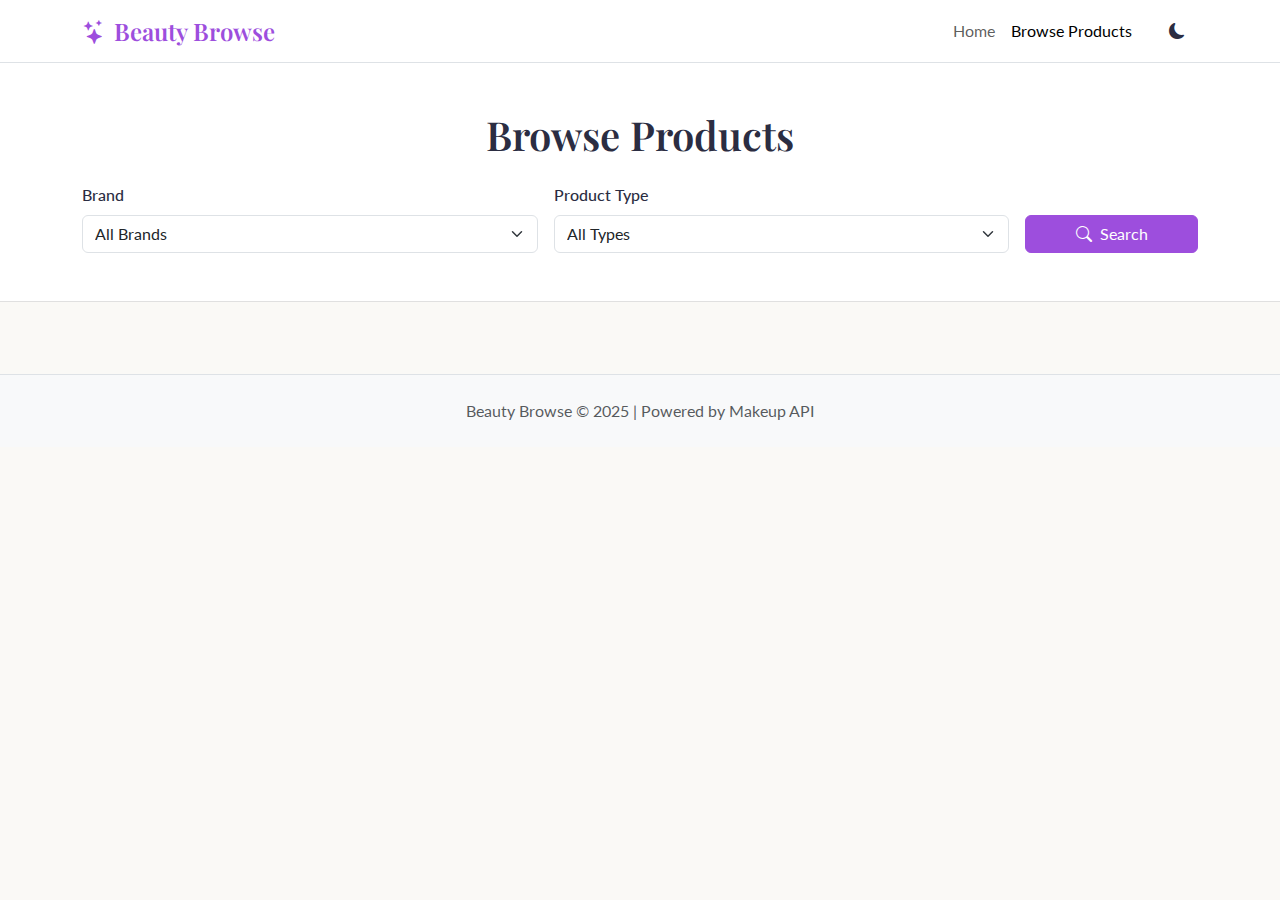
<file: final/search.html>
<!DOCTYPE html>
<html lang="en">
<head>
  <meta charset="UTF-8">
  <meta name="viewport" content="width=device-width, initial-scale=1">
  <title>Beauty Browse - Browse Products</title>
  <link href="https://cdn.jsdelivr.net/npm/bootstrap@5.3.6/dist/css/bootstrap.min.css" rel="stylesheet">
  <link rel="stylesheet" href="https://cdn.jsdelivr.net/npm/bootstrap-icons@1.11.1/font/bootstrap-icons.css">
  <link href="https://fonts.googleapis.com/css2?family=Playfair+Display:wght@400;500;600;700&family=Lato:wght@300;400;700&display=swap" rel="stylesheet">
  <style>
    :root {
      --primary-color: #c77dff;
      --secondary-color: #e0aaff;
      --accent-color: #9d4edd;
      --bg-light: #faf9f6;
      --text-dark: #2b2d42;
      --text-muted: #6c757d;
    }

    [data-theme="dark"] {
      --primary-color: #b794f6;
      --secondary-color: #d4a5f3;
      --accent-color: #9d72e7;
      --bg-light: #1a1a1a;
      --text-dark: #e8e8e8;
      --text-muted: #a0a0a0;
    }

    body {
      font-family: 'Lato', sans-serif;
      background-color: var(--bg-light);
      color: var(--text-dark);
      transition: all 0.3s ease;
    }

    [data-theme="dark"] body {
      background-color: #1a1a1a;
    }

    [data-theme="dark"] .navbar,
    [data-theme="dark"] .search-section,
    [data-theme="dark"] footer {
      background-color: #242424 !important;
      border-color: #3a3a3a !important;
    }

    [data-theme="dark"] .card {
      background-color: #2a2a2a;
      border-color: #3a3a3a;
    }

    [data-theme="dark"] .form-select,
    [data-theme="dark"] .form-control {
      background-color: #2a2a2a;
      color: var(--text-dark);
      border-color: #3a3a3a;
    }

    h1, h2, .section-title {
      font-family: 'Playfair Display', serif;
      font-weight: 600;
      color: var(--text-dark);
    }

    .navbar-brand {
      font-family: 'Playfair Display', serif;
      font-weight: 600;
      font-size: 1.5rem;
      color: var(--accent-color) !important;
    }

    .search-section {
      background-color: white;
      padding: 3rem 0;
      margin-bottom: 2rem;
      border-bottom: 1px solid #e0e0e0;
    }

    .btn-primary {
      background-color: var(--accent-color);
      border-color: var(--accent-color);
    }

    .btn-primary:hover {
      background-color: var(--primary-color);
      border-color: var(--primary-color);
    }

    .card {
      border: none;
      box-shadow: 0 2px 8px rgba(0,0,0,0.1);
      transition: transform 0.2s;
      height: 100%;
    }

    .card:hover {
      transform: translateY(-5px);
      box-shadow: 0 4px 12px rgba(0,0,0,0.15);
    }

    .card-img-top {
      height: 200px;
      object-fit: contain;
      padding: 1rem;
      background-color: #f8f9fa;
    }

    [data-theme="dark"] .card-img-top {
      background-color: #333;
    }

    .price-tag {
      font-size: 1.25rem;
      font-weight: 600;
      color: var(--accent-color);
    }

    .product-brand {
      text-transform: capitalize;
      font-weight: 600;
      color: var(--text-muted);
      font-size: 0.875rem;
    }

    .badge {
      text-transform: capitalize;
    }

    #themeToggle {
      color: var(--text-dark);
    }

    .filter-label {
      font-weight: 500;
      margin-bottom: 0.5rem;
      color: var(--text-dark);
    }
  </style>
</head>
<body onload="initPage()">
  <nav class="navbar navbar-expand-lg navbar-light bg-white sticky-top border-bottom">
    <div class="container">
      <a class="navbar-brand" href="index.html">
        <i class="bi bi-stars me-2"></i>Beauty Browse
      </a>
      <button class="navbar-toggler" type="button" data-bs-toggle="collapse" data-bs-target="#navbarNav">
        <span class="navbar-toggler-icon"></span>
      </button>
      <div class="collapse navbar-collapse" id="navbarNav">
        <ul class="navbar-nav ms-auto">
          <li class="nav-item">
            <a class="nav-link" href="index.html">Home</a>
          </li>
          <li class="nav-item">
            <a class="nav-link active" href="search.html">Browse Products</a>
          </li>
        </ul>
        <button id="themeToggle" class="btn btn-link ms-3" onclick="toggleTheme()">
          <i id="themeIcon" class="bi bi-moon-fill"></i>
        </button>
      </div>
    </div>
  </nav>

  <div class="search-section">
    <div class="container">
      <h1 class="text-center mb-4">Browse Products</h1>
      
      <div class="row g-3">
        <div class="col-md-5">
          <label class="filter-label">Brand</label>
          <select id="brandSelect" class="form-select">
            <option value="">All Brands</option>
            <option value="maybelline">Maybelline</option>
            <option value="covergirl">CoverGirl</option>
            <option value="nyx">NYX</option>
            <option value="revlon">Revlon</option>
            <option value="l'oreal">L'Oreal</option>
            <option value="essence">Essence</option>
            <option value="wet n wild">Wet n Wild</option>
            <option value="milani">Milani</option>
          </select>
        </div>
        
        <div class="col-md-5">
          <label class="filter-label">Product Type</label>
          <select id="typeSelect" class="form-select">
            <option value="">All Types</option>
            <option value="lipstick">Lipstick</option>
            <option value="lip_liner">Lip Liner</option>
            <option value="foundation">Foundation</option>
            <option value="eyeliner">Eyeliner</option>
            <option value="eyeshadow">Eyeshadow</option>
            <option value="mascara">Mascara</option>
            <option value="blush">Blush</option>
            <option value="bronzer">Bronzer</option>
            <option value="nail_polish">Nail Polish</option>
          </select>
        </div>
        
        <div class="col-md-2 d-flex align-items-end">
          <button class="btn btn-primary w-100" onclick="searchProducts()">
            <i class="bi bi-search me-2"></i>Search
          </button>
        </div>
      </div>
    </div>
  </div>

  <div class="container my-5">
    <div id="loading" class="text-center my-5 d-none">
      <div class="spinner-border text-primary" role="status">
        <span class="visually-hidden">Loading...</span>
      </div>
      <p class="mt-3 text-muted">Searching products...</p>
    </div>

    <div id="error" class="alert alert-danger d-none"></div>
    
    <div id="resultsInfo" class="mb-3 d-none">
      <p class="text-muted"><span id="resultCount">0</span> products found</p>
    </div>
    
    <div id="productGrid" class="row row-cols-1 row-cols-md-3 row-cols-lg-4 g-4"></div>
  </div>

  <footer class="bg-light py-4 mt-5 border-top">
    <div class="container text-center">
      <p class="text-muted mb-0">Beauty Browse &copy; 2025 | Powered by Makeup API</p>
    </div>
  </footer>

  <script src="https://cdn.jsdelivr.net/npm/bootstrap@5.3.6/dist/js/bootstrap.bundle.min.js"></script>
  <script>
    const API_BASE = 'https://makeup-api.herokuapp.com/api/v1/products.json';

    function toggleTheme() {
      const body = document.body;
      const icon = document.getElementById('themeIcon');
      
      if (body.getAttribute('data-theme') === 'dark') {
        body.removeAttribute('data-theme');
        icon.className = 'bi bi-moon-fill';
        sessionStorage.setItem('theme', 'light');
      } else {
        body.setAttribute('data-theme', 'dark');
        icon.className = 'bi bi-sun-fill';
        sessionStorage.setItem('theme', 'dark');
      }
    }

    function loadTheme() {
      const savedTheme = sessionStorage.getItem('theme');
      const icon = document.getElementById('themeIcon');
      
      if (savedTheme === 'dark') {
        document.body.setAttribute('data-theme', 'dark');
        if (icon) icon.className = 'bi bi-sun-fill';
      }
    }

    function formatPrice(price) {
      return price ? `$${parseFloat(price).toFixed(2)}` : 'Price N/A';
    }

    function createProductCard(product) {
      const imageUrl = product.image_link || 'https://via.placeholder.com/200?text=No+Image';
      const brand = product.brand || 'Unknown Brand';
      const name = product.name || 'Unnamed Product';
      const price = formatPrice(product.price);
      const type = product.product_type ? product.product_type.replace('_', ' ') : 'Product';

      return `
        <div class="col">
          <div class="card">
            <img src="${imageUrl}" class="card-img-top" alt="${name}" onerror="this.src='https://via.placeholder.com/200?text=No+Image'">
            <div class="card-body">
              <p class="product-brand mb-1">${brand}</p>
              <h6 class="card-title">${name}</h6>
              <p class="text-muted small mb-2"><span class="badge bg-secondary">${type}</span></p>
              <p class="price-tag mb-0">${price}</p>
            </div>
          </div>
        </div>
      `;
    }

    function searchProducts() {
      const brand = document.getElementById('brandSelect').value;
      const type = document.getElementById('typeSelect').value;
      const loading = document.getElementById('loading');
      const error = document.getElementById('error');
      const grid = document.getElementById('productGrid');
      const resultsInfo = document.getElementById('resultsInfo');
      const resultCount = document.getElementById('resultCount');

      // Build query parameters
      let url = API_BASE;
      const params = [];
      if (brand) params.push(`brand=${encodeURIComponent(brand)}`);
      if (type) params.push(`product_type=${encodeURIComponent(type)}`);
      
      if (params.length > 0) {
        url += '?' + params.join('&');
      }

      // Show loading
      loading.classList.remove('d-none');
      error.classList.add('d-none');
      resultsInfo.classList.add('d-none');
      grid.innerHTML = '';

      fetch(url)
        .then(response => response.json())
        .then(data => {
          loading.classList.add('d-none');

          if (!data || data.length === 0) {
            error.textContent = 'No products found matching your criteria. Try different filters.';
            error.classList.remove('d-none');
            return;
          }

          // Filter out products with no image or no price
          const filteredData = data.filter(product => {
            const hasImage = product.image_link && product.image_link.trim() !== '';
            const hasPrice = product.price && product.price !== '0.0' && product.price !== 0;
            return hasImage && hasPrice;
          });

          if (filteredData.length === 0) {
            error.textContent = 'No products found matching your criteria. Try different filters.';
            error.classList.remove('d-none');
            return;
          }

          resultCount.textContent = filteredData.length;
          resultsInfo.classList.remove('d-none');
          grid.innerHTML = filteredData.map(product => createProductCard(product)).join('');
        })
        .catch(err => {
          loading.classList.add('d-none');
          error.textContent = 'Failed to load products. Please try again later.';
          error.classList.remove('d-none');
          console.error('Error:', err);
        });
    }

    function initPage() {
      loadTheme();
    }
  </script>
</body>
</html>
</file>
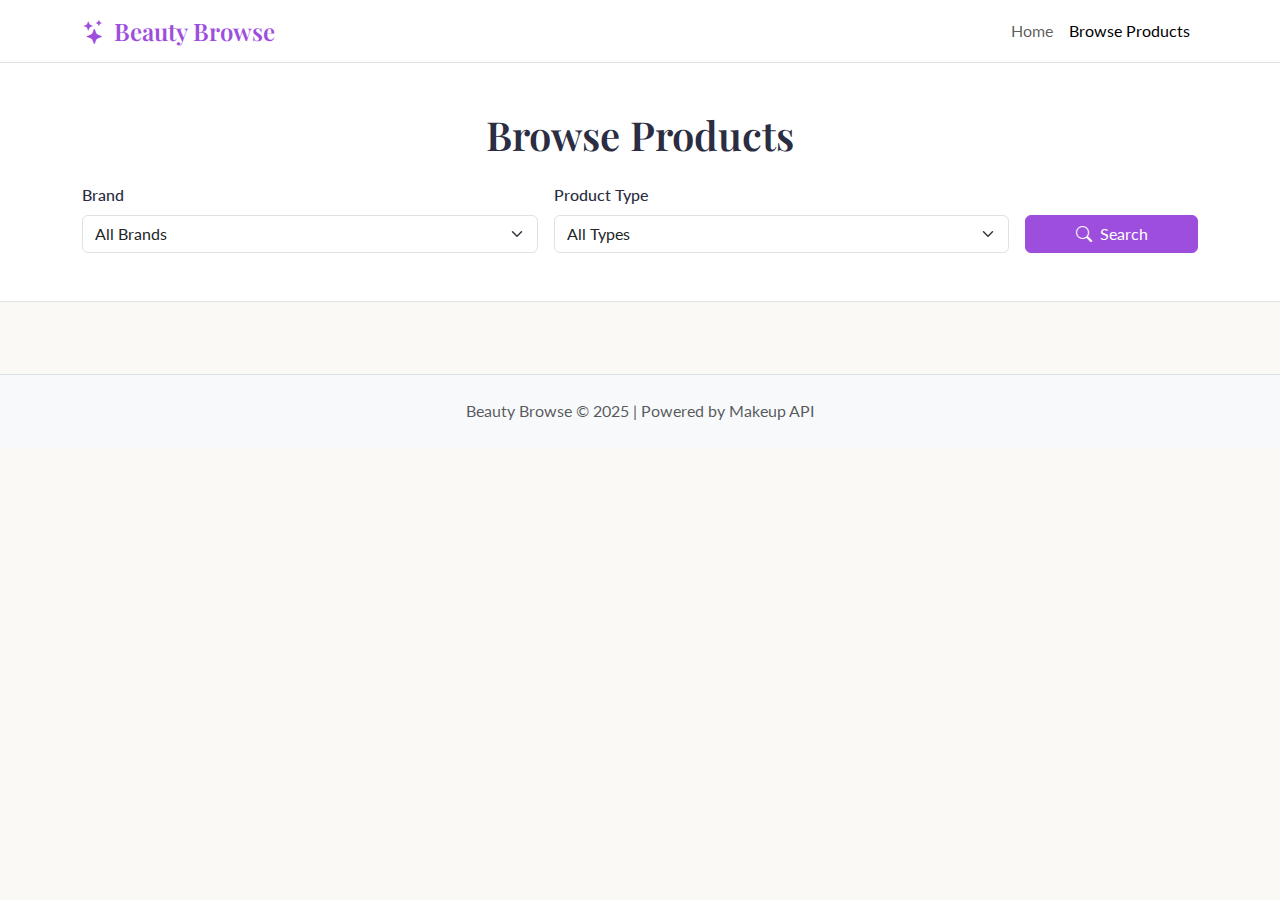
<file: final/final/search.html>
<!DOCTYPE html>
<html lang="en">
<head>
  <meta charset="UTF-8">
  <meta name="viewport" content="width=device-width, initial-scale=1">
  <title>Beauty Browse - Browse Products</title>
  <link href="https://cdn.jsdelivr.net/npm/bootstrap@5.3.6/dist/css/bootstrap.min.css" rel="stylesheet">
  <link rel="stylesheet" href="https://cdn.jsdelivr.net/npm/bootstrap-icons@1.11.1/font/bootstrap-icons.css">
  <link href="https://fonts.googleapis.com/css2?family=Playfair+Display:wght@400;500;600;700&family=Lato:wght@300;400;700&display=swap" rel="stylesheet">
  <style>
    body {
      font-family: 'Lato', sans-serif;
      background-color: #faf9f6;
      color: #2b2d42;
    }

    h1, h2, .section-title {
      font-family: 'Playfair Display', serif;
      font-weight: 600;
      color: #2b2d42;
    }

    .navbar-brand {
      font-family: 'Playfair Display', serif;
      font-weight: 600;
      font-size: 1.5rem;
      color: #9d4edd !important;
    }

    .search-section {
      background-color: white;
      padding: 3rem 0;
      margin-bottom: 2rem;
      border-bottom: 1px solid #e0e0e0;
    }

    .btn-primary {
      background-color: #9d4edd;
      border-color: #9d4edd;
    }

    .btn-primary:hover {
      background-color: #c77dff;
      border-color: #c77dff;
    }

    .card {
      border: none;
      box-shadow: 0 2px 8px rgba(0,0,0,0.1);
      transition: transform 0.2s;
      height: 100%;
    }

    .card:hover {
      transform: translateY(-5px);
      box-shadow: 0 4px 12px rgba(0,0,0,0.15);
    }

    .card-img-top {
      height: 200px;
      object-fit: contain;
      padding: 1rem;
      background-color: #f8f9fa;
    }

    .price-tag {
      font-size: 1.25rem;
      font-weight: 600;
      color: #9d4edd;
    }

    .product-brand {
      text-transform: capitalize;
      font-weight: 600;
      color: #6c757d;
      font-size: 0.875rem;
    }

    .badge {
      text-transform: capitalize;
    }

    .filter-label {
      font-weight: 500;
      margin-bottom: 0.5rem;
      color: #2b2d42;
    }
  </style>
</head>
<body onload="initPage()">
  <nav class="navbar navbar-expand-lg navbar-light bg-white sticky-top border-bottom">
    <div class="container">
      <a class="navbar-brand" href="index.html">
        <i class="bi bi-stars me-2"></i>Beauty Browse
      </a>
      <button class="navbar-toggler" type="button" data-bs-toggle="collapse" data-bs-target="#navbarNav">
        <span class="navbar-toggler-icon"></span>
      </button>
      <div class="collapse navbar-collapse" id="navbarNav">
        <ul class="navbar-nav ms-auto">
          <li class="nav-item">
            <a class="nav-link" href="index.html">Home</a>
          </li>
          <li class="nav-item">
            <a class="nav-link active" href="search.html">Browse Products</a>
          </li>
        </ul>
      </div>
    </div>
  </nav>

  <div class="search-section">
    <div class="container">
      <h1 class="text-center mb-4">Browse Products</h1>
      
      <div class="row g-3">
        <div class="col-md-5">
          <label class="filter-label">Brand</label>
          <select id="brandSelect" class="form-select">
            <option value="">All Brands</option>
            <option value="maybelline">Maybelline</option>
            <option value="covergirl">CoverGirl</option>
            <option value="nyx">NYX</option>
            <option value="revlon">Revlon</option>
            <option value="l'oreal">L'Oreal</option>
            <option value="essence">Essence</option>
            <option value="wet n wild">Wet n Wild</option>
            <option value="milani">Milani</option>
          </select>
        </div>
        
        <div class="col-md-5">
          <label class="filter-label">Product Type</label>
          <select id="typeSelect" class="form-select">
            <option value="">All Types</option>
            <option value="lipstick">Lipstick</option>
            <option value="lip_liner">Lip Liner</option>
            <option value="foundation">Foundation</option>
            <option value="eyeliner">Eyeliner</option>
            <option value="eyeshadow">Eyeshadow</option>
            <option value="mascara">Mascara</option>
            <option value="blush">Blush</option>
            <option value="bronzer">Bronzer</option>
            <option value="nail_polish">Nail Polish</option>
          </select>
        </div>
        
        <div class="col-md-2 d-flex align-items-end">
          <button class="btn btn-primary w-100" onclick="searchProducts()">
            <i class="bi bi-search me-2"></i>Search
          </button>
        </div>
      </div>
    </div>
  </div>

  <div class="container my-5">
    <div id="loading" class="text-center my-5 d-none">
      <div class="spinner-border text-primary" role="status">
        <span class="visually-hidden">Loading...</span>
      </div>
      <p class="mt-3 text-muted">Searching products...</p>
    </div>

    <div id="error" class="alert alert-danger d-none"></div>
    
    <div id="resultsInfo" class="mb-3 d-none">
      <p class="text-muted"><span id="resultCount">0</span> products found</p>
    </div>
    
    <div id="productGrid" class="row row-cols-1 row-cols-md-3 row-cols-lg-4 g-4"></div>
  </div>

  <footer class="bg-light py-4 mt-5 border-top">
    <div class="container text-center">
      <p class="text-muted mb-0">Beauty Browse &copy; 2025 | Powered by Makeup API</p>
    </div>
  </footer>

  <script src="https://cdn.jsdelivr.net/npm/bootstrap@5.3.6/dist/js/bootstrap.bundle.min.js"></script>
  <script>
    const API_BASE = 'https://makeup-api.herokuapp.com/api/v1/products.json';

    function formatPrice(price) {
      return price ? `${parseFloat(price).toFixed(2)}` : 'Price N/A';
    }

    function createProductCard(product) {
      const imageUrl = product.image_link || '';
      const brand = product.brand || 'Unknown Brand';
      const name = product.name || 'Unnamed Product';
      const price = formatPrice(product.price);
      const type = product.product_type ? product.product_type.replace('_', ' ') : 'Product';

      return `
        <div class="col">
          <div class="card">
            <div class="card-img-top-wrapper position-relative">
              <img src="${imageUrl}" class="card-img-top" alt="${name}" 
                   onerror="this.style.display='none'; this.nextElementSibling.style.display='flex';">
              <div class="card-img-placeholder" style="display: none; height: 200px; align-items: center; justify-content: center; background-color: #f8f9fa;">
                <i class="bi bi-question-circle" style="font-size: 4rem; color: #6c757d;"></i>
              </div>
            </div>
            <div class="card-body">
              <p class="product-brand mb-1">${brand}</p>
              <h6 class="card-title">${name}</h6>
              <p class="text-muted small mb-2"><span class="badge bg-secondary">${type}</span></p>
              <p class="price-tag mb-0">${price}</p>
            </div>
          </div>
        </div>
      `;
    }

    function searchProducts() {
      const brand = document.getElementById('brandSelect').value;
      const type = document.getElementById('typeSelect').value;
      const loading = document.getElementById('loading');
      const error = document.getElementById('error');
      const grid = document.getElementById('productGrid');
      const resultsInfo = document.getElementById('resultsInfo');
      const resultCount = document.getElementById('resultCount');

      // Build query parameters
      let url = API_BASE;
      const params = [];
      if (brand) params.push(`brand=${encodeURIComponent(brand)}`);
      if (type) params.push(`product_type=${encodeURIComponent(type)}`);
      
      if (params.length > 0) {
        url += '?' + params.join('&');
      }

      // Show loading
      loading.classList.remove('d-none');
      error.classList.add('d-none');
      resultsInfo.classList.add('d-none');
      grid.innerHTML = '';

      fetch(url)
        .then(response => response.json())
        .then(data => {
          loading.classList.add('d-none');

          if (!data || data.length === 0) {
            error.textContent = 'No products found matching your criteria. Try different filters.';
            error.classList.remove('d-none');
            return;
          }

          // Filter out products with no image or no price
          const filteredData = data.filter(product => {
            const hasImage = product.image_link && product.image_link.trim() !== '';
            const hasPrice = product.price && product.price !== '0.0' && product.price !== 0;
            return hasImage && hasPrice;
          });

          if (filteredData.length === 0) {
            error.textContent = 'No products found matching your criteria. Try different filters.';
            error.classList.remove('d-none');
            return;
          }

          resultCount.textContent = filteredData.length;
          resultsInfo.classList.remove('d-none');
          grid.innerHTML = filteredData.map(product => createProductCard(product)).join('');
        })
        .catch(err => {
          loading.classList.add('d-none');
          error.textContent = 'Failed to load products. Please try again later.';
          error.classList.remove('d-none');
          console.error('Error:', err);
        });
    }

    function initPage() {
      // Page initialization
    }
  </script>
</body>
</html>
</file>
